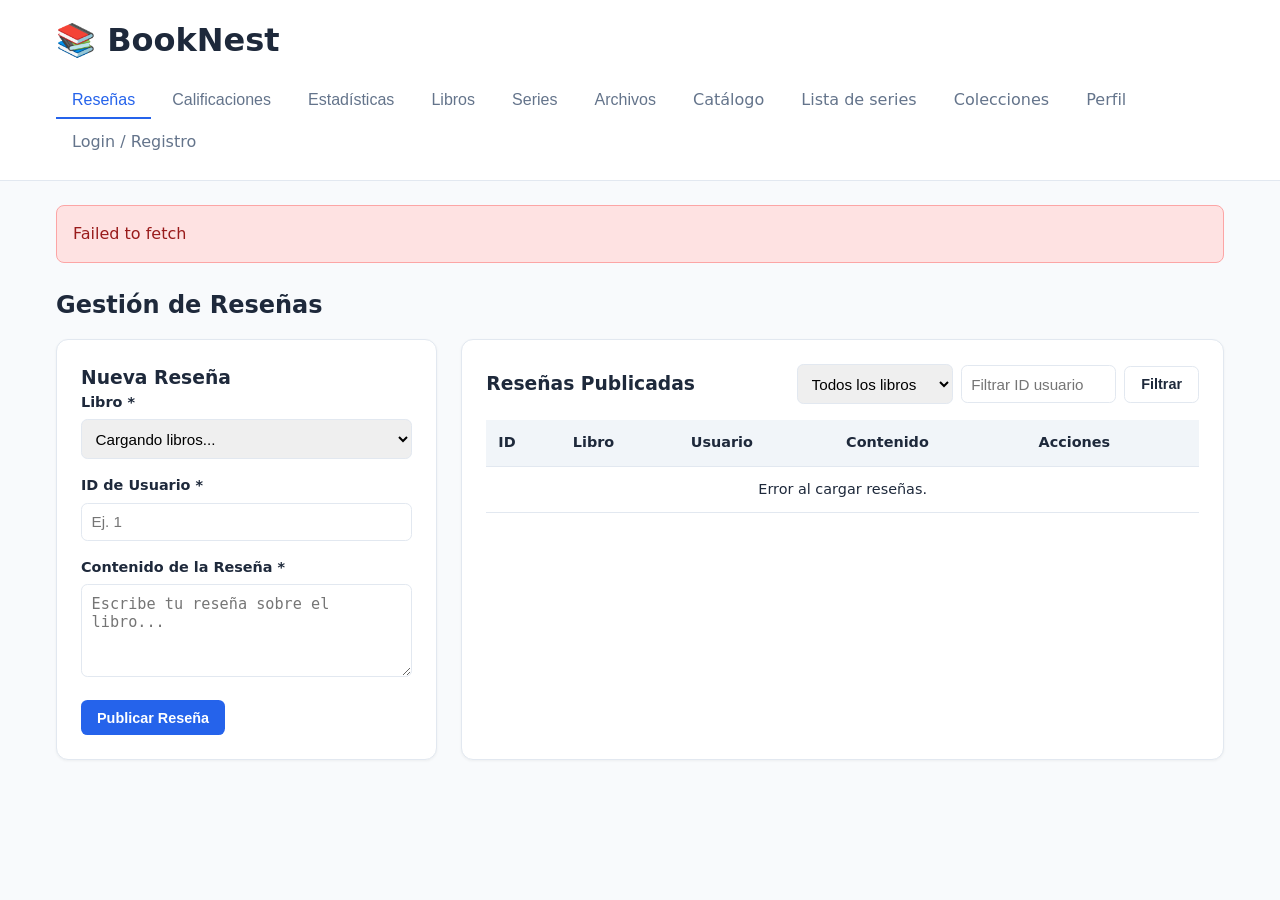
<file: frontend/index.html>
<!DOCTYPE html>
<html lang="es">

<head>
    <meta charset="UTF-8">
    <meta name="viewport" content="width=device-width, initial-scale=1.0">
    <title>BookNest - Reseñas, Calificaciones y Estadísticas</title>
    <link rel="stylesheet" href="css/styles.css">
    <link rel="stylesheet" href="css/catalogo-ui.css">
</head>

<body>
    <header class="navbar">
        <div class="container nav-content">
            <h1>📚 BookNest</h1>
            <nav aria-label="Navegación principal">
                <button type="button" class="nav-btn active" data-target="seccion-resenas">Reseñas</button>
                <button type="button" class="nav-btn" data-target="seccion-ratings">Calificaciones</button>
                <button type="button" class="nav-btn" data-target="seccion-estadisticas">Estadísticas</button>
                <button type="button" class="nav-btn" data-target="seccion-libros">Libros</button>
                <button type="button" class="nav-btn" data-target="seccion-series">Series</button>
                <button type="button" class="nav-btn" data-target="seccion-archivos">Archivos</button>
                <a class="nav-btn" style="display:inline-block;text-decoration:none"
                    href="http://localhost:8081/catalogo">Catálogo</a>
                <a class="nav-btn" style="display:inline-block;text-decoration:none"
                    href="http://localhost:8081/catalogo/series">Lista de series</a>
                <a class="nav-btn" style="display:inline-block;text-decoration:none"
                    href="/colecciones.html">Colecciones</a>
                <a class="nav-btn" style="display:inline-block;text-decoration:none" href="/perfil.html">Perfil</a>
                <a class="nav-btn" style="display:inline-block;text-decoration:none" href="/login.html">Login /
                    Registro</a>
            </nav>
        </div>
    </header>

    <main class="container">
        <!-- Contenedor global para mostrar errores y confirmaciones -->
        <div id="alert-box" class="alert hidden" role="alert" aria-live="polite"></div>

        <!-- ==================== SECCIÓN 1: RESEÑAS ==================== -->
        <section id="seccion-resenas" class="panel active">
            <h2>Gestión de Reseñas</h2>

            <div class="grid-layout">
                <!-- Formulario de Reseña -->
                <article class="card">
                    <h3 id="review-form-title">Nueva Reseña</h3>
                    <form id="review-form">
                        <input type="hidden" id="review-id">

                        <div class="form-group">
                            <label for="review-book-select">Libro *</label>
                            <select id="review-book-select" required>
                                <option value="">Cargando libros...</option>
                            </select>
                        </div>

                        <div class="form-group">
                            <label for="review-user-id">ID de Usuario *</label>
                            <input type="number" id="review-user-id" min="1" placeholder="Ej. 1" required>
                        </div>

                        <div class="form-group">
                            <label for="review-content">Contenido de la Reseña *</label>
                            <textarea id="review-content" rows="4" placeholder="Escribe tu reseña sobre el libro..."
                                required></textarea>
                        </div>

                        <div class="form-actions">
                            <button type="submit" class="btn btn-primary" id="btn-review-submit">Publicar
                                Reseña</button>
                            <button type="button" class="btn btn-secondary hidden"
                                id="btn-review-cancel">Cancelar</button>
                        </div>
                    </form>
                </article>

                <!-- Tabla y Filtros de Reseñas -->
                <article class="card">
                    <div class="table-header">
                        <h3>Reseñas Publicadas</h3>
                        <div class="filter-group">
                            <select id="filter-review-book" aria-label="Filtrar por libro">
                                <option value="">Todos los libros</option>
                            </select>
                            <input type="number" id="filter-review-user" min="1" placeholder="Filtrar ID usuario"
                                class="input-sm">
                            <button type="button" class="btn btn-outline" id="btn-filter-reviews">Filtrar</button>
                        </div>
                    </div>

                    <div class="table-responsive">
                        <table id="reviews-table">
                            <thead>
                                <tr>
                                    <th>ID</th>
                                    <th>Libro</th>
                                    <th>Usuario</th>
                                    <th>Contenido</th>
                                    <th>Acciones</th>
                                </tr>
                            </thead>
                            <tbody id="reviews-tbody">
                                <tr>
                                    <td colspan="5" class="text-center">Cargando reseñas...</td>
                                </tr>
                            </tbody>
                        </table>
                    </div>
                </article>
            </div>
        </section>

        <!-- ==================== SECCIÓN 2: CALIFICACIONES (RATINGS) ==================== -->
        <section id="seccion-ratings" class="panel hidden">
            <h2>Calificaciones de Libros (1 a 5)</h2>

            <div class="grid-layout">
                <!-- Formulario de Rating -->
                <article class="card">
                    <h3 id="rating-form-title">Registrar Calificación</h3>
                    <form id="rating-form">
                        <div class="form-group">
                            <label for="rating-id-edit">ID de Calificación (solo para editar/eliminar)</label>
                            <input type="number" id="rating-id-edit" min="1" placeholder="Dejar vacío para crear nueva">
                        </div>

                        <div class="form-group">
                            <label for="rating-book-select">Libro *</label>
                            <select id="rating-book-select" required>
                                <option value="">Cargando libros...</option>
                            </select>
                        </div>

                        <div class="form-group">
                            <label for="rating-user-id">ID de Usuario *</label>
                            <input type="number" id="rating-user-id" min="1" placeholder="Ej. 1" required>
                        </div>

                        <div class="form-group">
                            <label for="rating-score">Puntuación (1 a 5) *</label>
                            <select id="rating-score" required>
                                <option value="5">★★★★★ (5 - Excelente)</option>
                                <option value="4">★★★★☆ (4 - Muy bueno)</option>
                                <option value="3">★★★☆☆ (3 - Regular)</option>
                                <option value="2">★★☆☆☆ (2 - Malo)</option>
                                <option value="1">★☆☆☆☆ (1 - Muy malo)</option>
                            </select>
                        </div>

                        <div class="form-actions">
                            <button type="submit" class="btn btn-primary" id="btn-rating-create">Guardar Nueva</button>
                            <button type="button" class="btn btn-outline" id="btn-rating-update">Actualizar por ID</button>
                            <button type="button" class="btn btn-danger" id="btn-rating-delete">Eliminar por ID</button>
                        </div>
                    </form>
                </article>

                <!-- Tabla de Promedios por Libro (GET /api/stats/global) -->
                <article class="card">
                    <div class="table-header">
                        <h3>Valoración Promedio por Libro</h3>
                        <button type="button" class="btn btn-outline" id="btn-refresh-ratings">Actualizar</button>
                    </div>

                    <div class="table-responsive">
                        <table>
                            <thead>
                                <tr>
                                    <th>ID Libro</th>
                                    <th>Título</th>
                                    <th>Promedio</th>
                                    <th>Total Votos</th>
                                </tr>
                            </thead>
                            <tbody id="ratings-global-tbody">
                                <tr>
                                    <td colspan="4" class="text-center">Cargando calificaciones...</td>
                                </tr>
                            </tbody>
                        </table>
                    </div>
                </article>
            </div>
        </section>

        <!-- ==================== SECCIÓN 3: ESTADÍSTICAS ==================== -->
        <section id="seccion-estadisticas" class="panel hidden">
            <div class="table-header">
                <h2>Estadísticas Globales y Personales</h2>
                <button type="button" class="btn btn-outline" id="btn-load-stats">Recargar Todo</button>
            </div>

            <div class="grid-layout-equal">
                <!-- Ranking Más Leídos (GET /api/stats/most-read) -->
                <article class="card">
                    <h3>Libros Más Leídos (Terminados)</h3>
                    <div class="table-responsive mt-1">
                        <table>
                            <thead>
                                <tr>
                                    <th>ID</th>
                                    <th>Libro</th>
                                    <th>Lectores que terminaron</th>
                                </tr>
                            </thead>
                            <tbody id="most-read-tbody">
                                <tr>
                                    <td colspan="3" class="text-center">Cargando ranking...</td>
                                </tr>
                            </tbody>
                        </table>
                    </div>
                </article>

                <!-- Estadísticas Personales por Usuario (GET /api/stats/user/{userId}) -->
                <article class="card">
                    <h3>Progreso Personal de Lectura</h3>
                    <div class="filter-group mt-1">
                        <input type="number" id="stats-user-id" min="1" placeholder="ID de Usuario (Ej. 1)">
                        <button type="button" class="btn btn-primary" id="btn-user-stats">Consultar</button>
                    </div>

                    <div class="table-responsive mt-1">
                        <table>
                            <thead>
                                <tr>
                                    <th>Estado de Lectura</th>
                                    <th>Cantidad de Libros</th>
                                </tr>
                            </thead>
                            <tbody id="user-stats-tbody">
                                <tr>
                                    <td colspan="2" class="text-center">Ingresa un ID de usuario y pulsa Consultar.</td>
                                </tr>
                            </tbody>
                        </table>
                    </div>
                </article>
            </div>
        </section>

        <!-- ==================== SECCIÓN: LIBROS (CATÁLOGO) ==================== -->
        <section id="seccion-libros" class="panel hidden catalogo-management">
            <div class="catalogo-heading">
                <div>
                    <p class="catalogo-eyebrow">BOOKNEST · GESTIÓN DEL CATÁLOGO</p>
                    <h2>Registrar un libro</h2>
                    <p class="catalogo-muted">Agrega la información principal y después relaciona el libro con sus
                        autores y géneros.</p>
                </div>
                <a class="nav-btn" style="display:inline-block;text-decoration:none"
                    href="http://localhost:8081/catalogo">Ver catálogo ↗</a>
            </div>
            <div class="catalogo-form-grid">
                <article class="card catalogo-card">
                    <div class="catalogo-card-heading"><span class="catalogo-step">01</span>
                        <div>
                            <h3>Datos del libro</h3>
                            <p class="catalogo-muted">Los campos con * son obligatorios.</p>
                        </div>
                    </div>
                    <form id="form-libro">
                        <div class="form-group"><label for="libro-categoria">Categoría</label>
                            <select id="libro-categoria">
                                <option value="">Sin categoría</option>
                                <option>Ficción</option>
                                <option>No ficción</option>
                                <option>Académico</option>
                                <option>Infantil</option>
                                <option>Otro</option>
                            </select>
                        </div>
                        <div class="form-group"><label for="libro-titulo">Título del libro *</label><input type="text"
                                id="libro-titulo" maxlength="255" placeholder="Ej. El principito" autocomplete="off"
                                required></div>
                        <div class="catalogo-fields-two">
                            <div class="form-group"><label for="libro-paginas">Número de páginas *</label><input
                                    type="number" id="libro-paginas" min="1" step="1" placeholder="Ej. 96" required>
                            </div>
                            <div class="form-group"><label for="libro-fecha">Fecha de publicación original</label><input
                                    type="date" id="libro-fecha"><small class="catalogo-hint">Fecha de publicación de la
                                    obra, si la conoces.</small></div>
                        </div>
                        <div class="form-group"><label for="libro-portada">URL de la portada</label><input type="url"
                                id="libro-portada" placeholder="https://ejemplo.com/portada.jpg"
                                autocomplete="url"><small class="catalogo-hint">Enlace público a una imagen.
                                Opcional.</small></div>
                        <div class="form-group"><label for="libro-sinopsis">Sinopsis</label><textarea
                                id="libro-sinopsis" rows="5" placeholder="¿De qué trata este libro?"></textarea></div>
                        <div class="catalogo-preview">
                            <div class="catalogo-cover-frame"><img id="libro-portada-preview"
                                    alt="Vista previa de portada" hidden><span
                                    id="libro-portada-placeholder">📖<small>Portada</small></span></div>
                            <p class="catalogo-muted">Vista previa de la imagen. No se almacena un archivo: se guarda la
                                URL.</p>
                        </div>
                        <div class="form-actions"><button type="submit" class="btn btn-primary"
                                id="btn-guardar-libro">Guardar libro</button><button type="reset" class="nav-btn"
                                style="display:inline-block;text-decoration:none">Limpiar campos</button></div>
                        <p id="libro-resultado" class="catalogo-result" role="status" aria-live="polite"></p>
                    </form>
                </article>
                <article class="card catalogo-card catalogo-relations">
                    <div class="catalogo-card-heading"><span class="catalogo-step">02</span>
                        <div>
                            <h3>Autores y géneros</h3>
                            <p class="catalogo-muted">Selecciona el libro creado y relaciona sus datos.</p>
                        </div>
                    </div>
                    <div class="form-group"><label for="libro-select">Libro registrado</label><select
                            id="libro-select"></select></div>
                    <div class="form-group"><label for="autor-select">Autor existente</label><select
                            id="autor-select"></select></div>
                    <div class="form-actions"><button type="button" id="btn-ligar-autor"
                            class="btn btn-secondary">Asociar autor</button></div>
                    <div class="form-group mt-1"><label for="genero-select">Género existente</label><select
                            id="genero-select"></select></div>
                    <div class="form-actions"><button type="button" id="btn-ligar-genero"
                            class="btn btn-secondary">Asociar género</button></div>
                    <div class="catalogo-tip"><strong>Consejo:</strong> al guardar un libro, lo seleccionamos
                        automáticamente aquí. Las asociaciones se guardan por separado para respetar la API actual.
                    </div>
                    <a class="catalogo-text-link" href="http://localhost:8081/catalogo">Consultar los libros del
                        catálogo →</a>
                </article>
            </div>
        </section>

        <!-- ==================== SECCIÓN: SERIES ==================== -->
        <section id="seccion-series" class="panel hidden">
            <h2>Series literarias</h2>

            <div class="grid-layout">
                <article class="card">
                    <h3>Nueva serie</h3>
                    <form id="form-serie">
                        <div class="form-group">
                            <label for="serie-nombre">Nombre *</label>
                            <input type="text" id="serie-nombre" required>
                        </div>
                        <div class="form-group">
                            <label for="serie-tipo">Tipo *</label>
                            <select id="serie-tipo" required>
                                <option value="bilogia">Bilogía</option>
                                <option value="trilogia">Trilogía</option>
                                <option value="saga">Saga</option>
                            </select>
                        </div>
                        <div class="form-actions">
                            <button type="submit" class="btn btn-primary">Guardar serie</button>
                        </div>
                    </form>
                </article>
            </div>
        </section>

        <!-- ==================== SECCIÓN: ARCHIVO COLABORATIVO ==================== -->
        <section id="seccion-archivos" class="panel hidden">
            <h2>Archivo Colaborativo (PDFs)</h2>

            <div class="grid-layout">
                <!-- Formulario de Subida / Edición de PDF -->
                <article class="card">
                    <h3 id="file-form-title">Subir Archivo PDF</h3>
                    <form id="file-form">
                        <input type="hidden" id="file-id">

                        <div class="form-group">
                            <label for="file-book-select">Libro *</label>
                            <select id="file-book-select" required>
                                <option value="">Cargando libros...</option>
                            </select>
                        </div>

                        <div class="form-group">
                            <label for="file-user-id">ID de Usuario (opcional)</label>
                            <input type="number" id="file-user-id" min="1" placeholder="Ej. 3">
                        </div>

                        <div class="form-group" id="file-input-group">
                            <label for="file-pdf">Archivo PDF (máx. 50 MB) *</label>
                            <input type="file" id="file-pdf" accept=".pdf,application/pdf" required>
                        </div>

                        <div class="form-group hidden" id="file-filename-group">
                            <label for="file-original-filename">Nombre del archivo (.pdf) *</label>
                            <input type="text" id="file-original-filename" placeholder="libro.pdf">
                        </div>

                        <div class="form-group">
                            <label for="file-language">Idioma *</label>
                            <select id="file-language" required>
                                <option value="es">Español (es)</option>
                                <option value="en">Inglés (en)</option>
                            </select>
                        </div>

                        <div class="form-group">
                            <label for="file-isbn">ISBN de edición (opcional)</label>
                            <input type="text" id="file-isbn" placeholder="Ej. 9788401352836">
                        </div>

                        <div class="form-group">
                            <label>
                                <input type="checkbox" id="file-authorized" checked
                                    style="width: auto; margin-right: 0.4rem;">
                                Confirmo que el archivo es de dominio público, propio o autorizado (RNF-12)
                            </label>
                        </div>

                        <div class="form-actions">
                            <button type="submit" class="btn btn-primary" id="btn-file-submit">Subir PDF</button>
                            <button type="button" class="btn btn-secondary hidden"
                                id="btn-file-cancel">Cancelar</button>
                        </div>
                    </form>
                </article>

                <!-- Tabla y Filtros de Archivos PDF -->
                <article class="card">
                    <div class="table-header">
                        <h3>Archivos Disponibles</h3>
                        <div class="filter-group">
                            <select id="filter-file-book" aria-label="Filtrar por libro">
                                <option value="">Todos los libros</option>
                            </select>
                            <select id="filter-file-language" aria-label="Filtrar por idioma" class="input-sm">
                                <option value="">Idioma</option>
                                <option value="es">Español</option>
                                <option value="en">Inglés</option>
                            </select>
                            <input type="text" id="filter-file-q" placeholder="Buscar nombre..." class="input-sm">
                            <button type="button" class="btn btn-outline" id="btn-filter-files">Filtrar</button>
                        </div>
                    </div>

                    <div class="table-responsive">
                        <table>
                            <thead>
                                <tr>
                                    <th>ID</th>
                                    <th>Libro</th>
                                    <th>Archivo</th>
                                    <th>Idioma</th>
                                    <th>ISBN</th>
                                    <th>Tamaño</th>
                                    <th>Acciones</th>
                                </tr>
                            </thead>
                            <tbody id="files-tbody">
                                <tr>
                                    <td colspan="7" class="text-center">Cargando archivos...</td>
                                </tr>
                            </tbody>
                        </table>
                    </div>
                </article>
            </div>

            <h2 class="mt-1">Títulos Alternativos</h2>

            <div class="grid-layout">
                <!-- Formulario de Títulos Alternativos -->
                <article class="card">
                    <h3 id="alt-title-form-title">Aportar Título Alternativo</h3>
                    <form id="alt-title-form">
                        <input type="hidden" id="alt-title-id">

                        <div class="form-group">
                            <label for="alt-title-book-select">Libro *</label>
                            <select id="alt-title-book-select" required>
                                <option value="">Cargando libros...</option>
                            </select>
                        </div>

                        <div class="form-group">
                            <label for="alt-title-user-id">ID de Usuario (opcional)</label>
                            <input type="number" id="alt-title-user-id" min="1" placeholder="Ej. 3">
                        </div>

                        <div class="form-group">
                            <label for="alt-title-text">Título Alternativo *</label>
                            <input type="text" id="alt-title-text" placeholder="Ej. The Name of the Wind" required>
                        </div>

                        <div class="form-group">
                            <label for="alt-title-language">Idioma *</label>
                            <select id="alt-title-language" required>
                                <option value="es">Español (es)</option>
                                <option value="en">Inglés (en)</option>
                            </select>
                        </div>

                        <div class="form-actions">
                            <button type="submit" class="btn btn-primary" id="btn-alt-submit">Guardar Título</button>
                            <button type="button" class="btn btn-secondary hidden" id="btn-alt-cancel">Cancelar</button>
                        </div>
                    </form>
                </article>

                <!-- Tabla y Filtros de Títulos Alternativos -->
                <article class="card">
                    <div class="table-header">
                        <h3>Títulos Registrados</h3>
                        <div class="filter-group">
                            <select id="filter-alt-book" aria-label="Filtrar por libro">
                                <option value="">Todos los libros</option>
                            </select>
                            <select id="filter-alt-language" aria-label="Filtrar por idioma" class="input-sm">
                                <option value="">Idioma</option>
                                <option value="es">Español</option>
                                <option value="en">Inglés</option>
                            </select>
                            <input type="text" id="filter-alt-q" placeholder="Buscar título..." class="input-sm">
                            <button type="button" class="btn btn-outline" id="btn-filter-alt">Filtrar</button>
                        </div>
                    </div>

                    <div class="table-responsive">
                        <table>
                            <thead>
                                <tr>
                                    <th>ID</th>
                                    <th>Libro</th>
                                    <th>Título Alternativo</th>
                                    <th>Idioma</th>
                                    <th>Acciones</th>
                                </tr>
                            </thead>
                            <tbody id="alt-titles-tbody">
                                <tr>
                                    <td colspan="5" class="text-center">Cargando títulos...</td>
                                </tr>
                            </tbody>
                        </table>
                    </div>
                </article>
            </div>
        </section>
    </main>

    <script src="js/api.js"></script>
    <script src="js/app.js"></script>
    <script src="js/catalogo.js"></script>
    <script src="js/archivos.js"></script>
    <script src="js/catalogo-nav.js"></script>
</body>

</html>
</file>
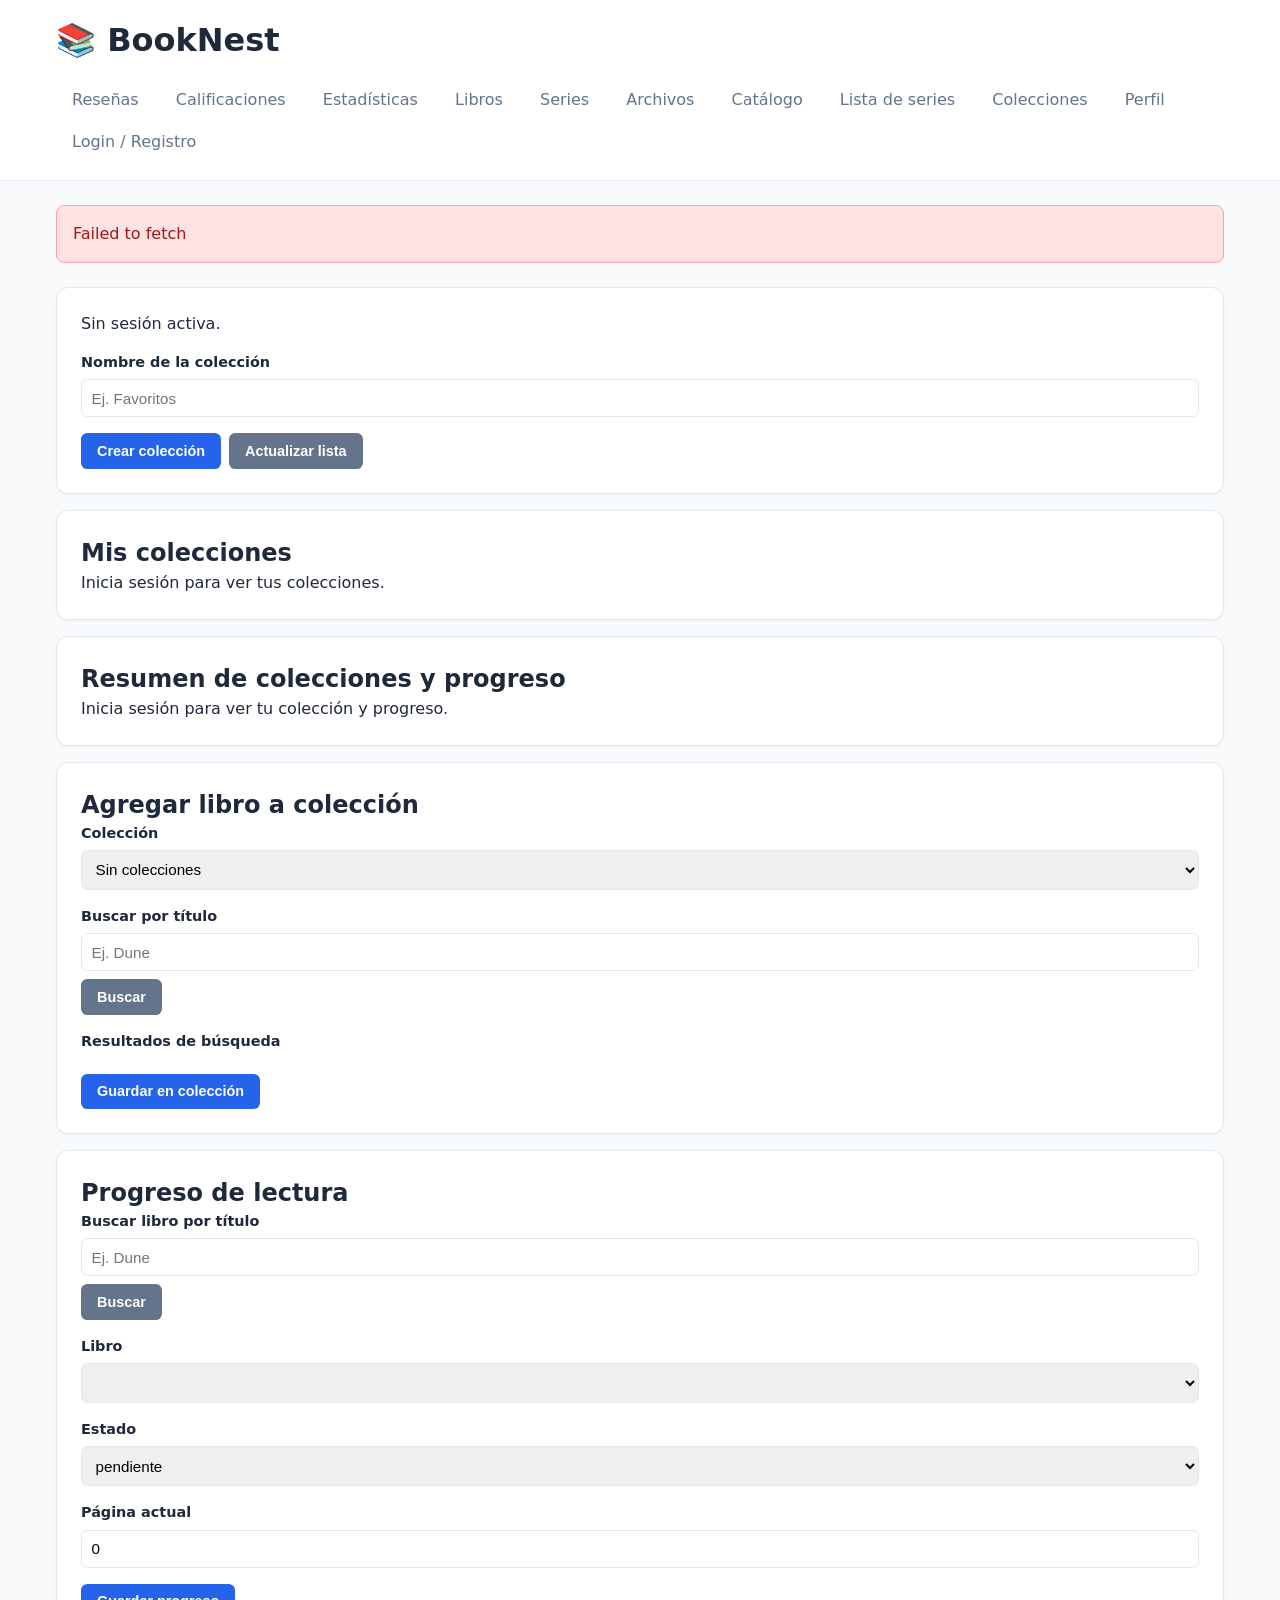
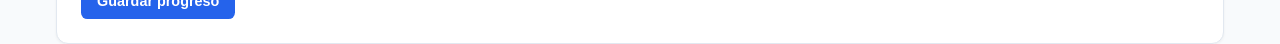
<file: frontend/colecciones.html>
<!DOCTYPE html>
<html lang="es">
<head>
    <meta charset="UTF-8">
    <meta name="viewport" content="width=device-width, initial-scale=1.0">
    <title>BookNest - Colecciones y Progreso</title>
    <link rel="stylesheet" href="css/styles.css">
    <script src="js/coleccionesScript.js"></script>
    <script src="js/progresoScript.js"></script>
</head>
<body>
    <header class="navbar">
        <div class="container nav-content">
            <h1>📚 BookNest</h1>
            <nav aria-label="Navegación principal">
                <a class="nav-btn" style="display:inline-block;text-decoration:none" href="/index.html#seccion-resenas">Reseñas</a>
                <a class="nav-btn" style="display:inline-block;text-decoration:none" href="/index.html#seccion-ratings">Calificaciones</a>
                <a class="nav-btn" style="display:inline-block;text-decoration:none" href="/index.html#seccion-estadisticas">Estadísticas</a>
                <a class="nav-btn" style="display:inline-block;text-decoration:none" href="/index.html#seccion-libros">Libros</a>
                <a class="nav-btn" style="display:inline-block;text-decoration:none" href="/index.html#seccion-series">Series</a>
                <a class="nav-btn" style="display:inline-block;text-decoration:none" href="/index.html#seccion-archivos">Archivos</a>
                <a class="nav-btn" style="display:inline-block;text-decoration:none" href="/catalogo">Catálogo</a>
                <a class="nav-btn" style="display:inline-block;text-decoration:none" href="/catalogo/series">Lista de series</a>
                <a class="nav-btn" style="display:inline-block;text-decoration:none" href="/colecciones.html">Colecciones</a>
                <a class="nav-btn" style="display:inline-block;text-decoration:none" href="/perfil.html">Perfil</a>
                <a class="nav-btn" style="display:inline-block;text-decoration:none" href="/login.html">Login / Registro</a>
            </nav>
        </div>
    </header>

    <main class="container">
        <div id="mensaje" class="alert hidden"></div>

        <section class="card">
            <p id="estadoColecciones">Verificando sesión...</p>

            <div class="form-group mt-1">
                <label for="nombreColeccion">Nombre de la colección</label>
                <input type="text" id="nombreColeccion" placeholder="Ej. Favoritos">
            </div>

            <div class="form-actions">
                <button type="button" class="btn btn-primary" onclick="crearColeccion()">Crear colección</button>
                <button type="button" class="btn btn-secondary" onclick="cargarColecciones()">Actualizar lista</button>
            </div>
        </section>

        <section class="card mt-1">
            <h2>Mis colecciones</h2>
            <div id="listaColecciones"></div>
        </section>

        <section class="card mt-1">
            <h2>Resumen de colecciones y progreso</h2>
            <div id="resumenColeccionesProgreso"></div>
        </section>

        <section class="card mt-1">
            <h2>Agregar libro a colección</h2>

            <div class="form-group">
                <label for="selectColeccionDestino">Colección</label>
                <select id="selectColeccionDestino"></select>
            </div>

            <div class="form-group">
                <label for="buscarTituloColeccion">Buscar por título</label>
                <div class="form-actions">
                    <input type="text" id="buscarTituloColeccion" placeholder="Ej. Dune">
                    <button type="button" class="btn btn-secondary" onclick="buscarLibrosColeccion()">Buscar</button>
                </div>
            </div>

            <div class="form-group">
                <label>Resultados de búsqueda</label>
                <div id="resultadosLibros" class="form-actions"></div>
            </div>

            <div class="form-actions">
                <button type="button" class="btn btn-primary" onclick="agregarLibroColeccion()">Guardar en colección</button>
            </div>
        </section>

        <section class="card mt-1">
            <h2>Progreso de lectura</h2>

            <div class="form-group">
                <label for="buscarTituloProgreso">Buscar libro por título</label>
                <div class="form-actions">
                    <input type="text" id="buscarTituloProgreso" placeholder="Ej. Dune">
                    <button type="button" class="btn btn-secondary" onclick="buscarLibrosProgreso()">Buscar</button>
                </div>
            </div>

            <div class="form-group">
                <label for="selectLibroProgreso">Libro</label>
                <select id="selectLibroProgreso"></select>
            </div>

            <div class="form-group">
                <label for="estadoLectura">Estado</label>
                <select id="estadoLectura">
                    <option value="pendiente">pendiente</option>
                    <option value="leyendo">leyendo</option>
                    <option value="terminado">terminado</option>
                </select>
            </div>

            <div class="form-group">
                <label for="paginaActual">Página actual</label>
                <input type="number" id="paginaActual" min="0" value="0">
            </div>

            <div class="form-actions">
                <button type="button" class="btn btn-primary" onclick="guardarProgreso()">Guardar progreso</button>
            </div>
        </section>
    </main>
</body>
</html>
</file>
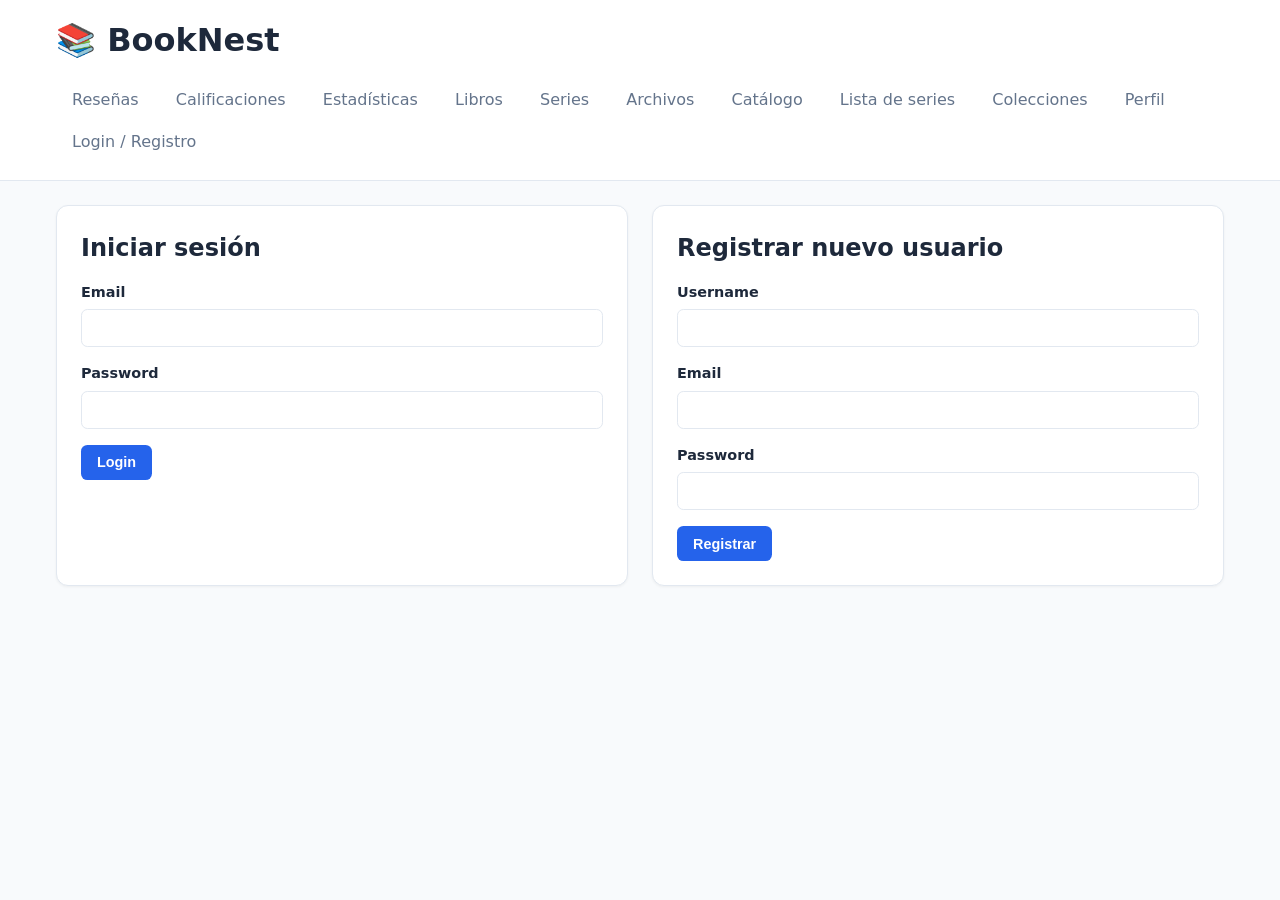
<file: frontend/login.html>
<!DOCTYPE html>
<html lang="es">
<head>
    <meta charset="UTF-8">
    <meta name="viewport" content="width=device-width, initial-scale=1.0">
    <title>BookNest - Login y Registro</title>
    <link rel="stylesheet" href="css/styles.css">
    <script src="js/loginScript.js"></script>
</head>
<body>
    <header class="navbar">
        <div class="container nav-content">
            <h1>📚 BookNest</h1>
            <nav aria-label="Navegación principal">
                <a class="nav-btn" style="display:inline-block;text-decoration:none" href="/index.html#seccion-resenas">Reseñas</a>
                <a class="nav-btn" style="display:inline-block;text-decoration:none" href="/index.html#seccion-ratings">Calificaciones</a>
                <a class="nav-btn" style="display:inline-block;text-decoration:none" href="/index.html#seccion-estadisticas">Estadísticas</a>
                <a class="nav-btn" style="display:inline-block;text-decoration:none" href="/index.html#seccion-libros">Libros</a>
                <a class="nav-btn" style="display:inline-block;text-decoration:none" href="/index.html#seccion-series">Series</a>
                <a class="nav-btn" style="display:inline-block;text-decoration:none" href="/index.html#seccion-archivos">Archivos</a>
                <a class="nav-btn" style="display:inline-block;text-decoration:none" href="/catalogo">Catálogo</a>
                <a class="nav-btn" style="display:inline-block;text-decoration:none" href="/catalogo/series">Lista de series</a>
                <a class="nav-btn" style="display:inline-block;text-decoration:none" href="/colecciones.html">Colecciones</a>
                <a class="nav-btn" style="display:inline-block;text-decoration:none" href="/perfil.html">Perfil</a>
                <a class="nav-btn" style="display:inline-block;text-decoration:none" href="/login.html">Login / Registro</a>
            </nav>
        </div>
    </header>

    <main class="container">
        <div id="mensaje" class="alert hidden"></div>

        <div class="grid-layout-equal">
            <section class="card">
                <h2>Iniciar sesión</h2>

                <div class="form-group mt-1">
                    <label for="loginEmail">Email</label>
                    <input type="email" id="loginEmail">
                </div>

                <div class="form-group">
                    <label for="loginPassword">Password</label>
                    <input type="password" id="loginPassword">
                </div>

                <div class="form-actions">
                    <button type="button" class="btn btn-primary" onclick="iniciarSesion()">Login</button>
                </div>
            </section>

            <section class="card">
                <h2>Registrar nuevo usuario</h2>

                <div class="form-group mt-1">
                    <label for="regUsername">Username</label>
                    <input type="text" id="regUsername">
                </div>

                <div class="form-group">
                    <label for="regEmail">Email</label>
                    <input type="email" id="regEmail">
                </div>

                <div class="form-group">
                    <label for="regPassword">Password</label>
                    <input type="password" id="regPassword">
                </div>

                <div class="form-actions">
                    <button type="button" class="btn btn-primary" onclick="crearUsuario()">Registrar</button>
                </div>
            </section>
        </div>
    </main>
</body>
</html>
</file>
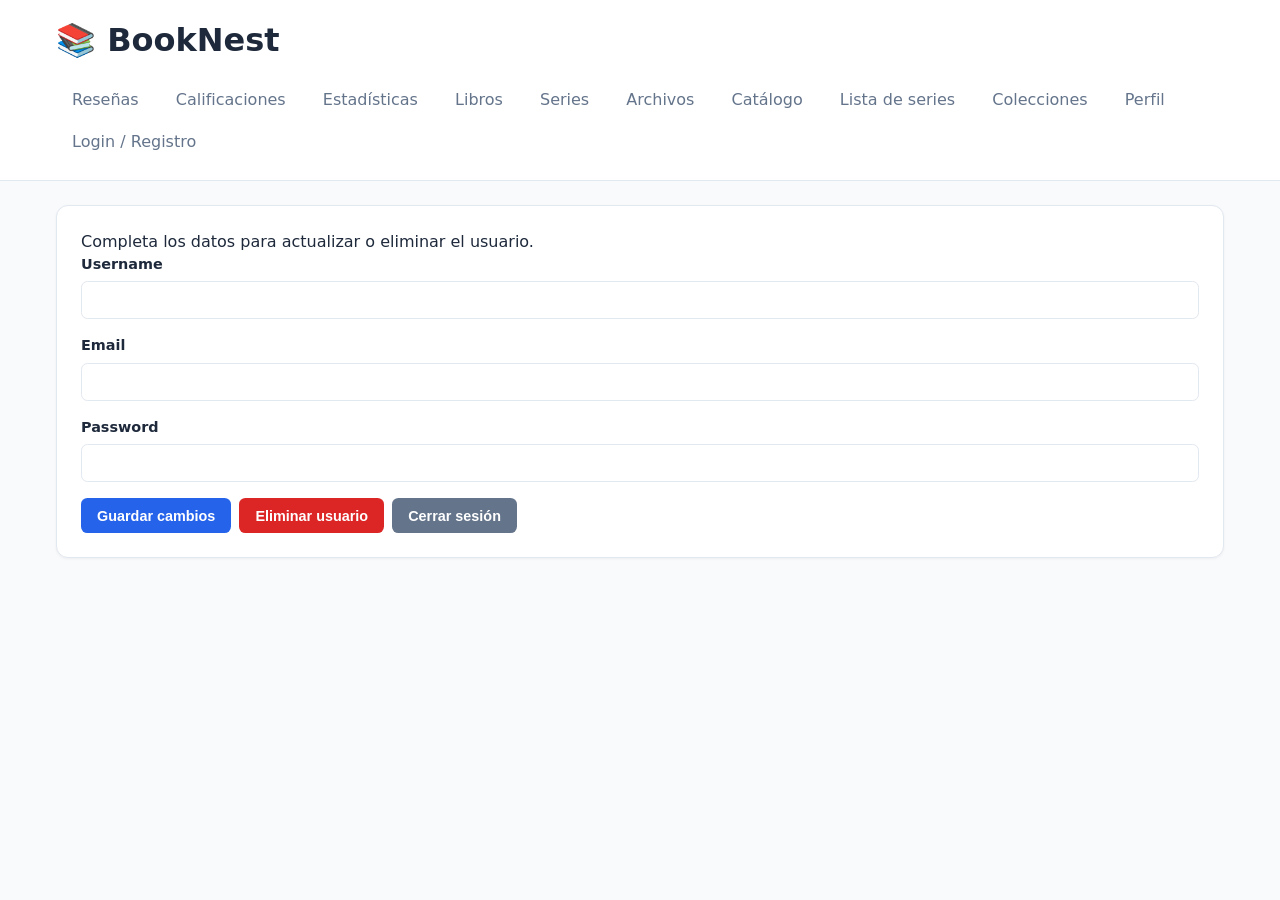
<file: frontend/perfil.html>
<!DOCTYPE html>
<html lang="es">
<head>
    <meta charset="UTF-8">
    <meta name="viewport" content="width=device-width, initial-scale=1.0">
    <title>BookNest - Perfil</title>
    <link rel="stylesheet" href="css/styles.css">
    <script src="js/perfilScript.js"></script>
</head>
<body>
    <header class="navbar">
        <div class="container nav-content">
            <h1>📚 BookNest</h1>
            <nav aria-label="Navegación principal">
                <a class="nav-btn" style="display:inline-block;text-decoration:none" href="/index.html#seccion-resenas">Reseñas</a>
                <a class="nav-btn" style="display:inline-block;text-decoration:none" href="/index.html#seccion-ratings">Calificaciones</a>
                <a class="nav-btn" style="display:inline-block;text-decoration:none" href="/index.html#seccion-estadisticas">Estadísticas</a>
                <a class="nav-btn" style="display:inline-block;text-decoration:none" href="/index.html#seccion-libros">Libros</a>
                <a class="nav-btn" style="display:inline-block;text-decoration:none" href="/index.html#seccion-series">Series</a>
                <a class="nav-btn" style="display:inline-block;text-decoration:none" href="/index.html#seccion-archivos">Archivos</a>
                <a class="nav-btn" style="display:inline-block;text-decoration:none" href="/catalogo">Catálogo</a>
                <a class="nav-btn" style="display:inline-block;text-decoration:none" href="/catalogo/series">Lista de series</a>
                <a class="nav-btn" style="display:inline-block;text-decoration:none" href="/colecciones.html">Colecciones</a>
                <a class="nav-btn" style="display:inline-block;text-decoration:none" href="/perfil.html">Perfil</a>
                <a class="nav-btn" style="display:inline-block;text-decoration:none" href="/login.html">Login / Registro</a>
            </nav>
        </div>
    </header>

    <main class="container">
        <div id="mensaje" class="alert hidden"></div>

        <section class="card">
            <p id="estadoPerfil">Completa los datos para actualizar o eliminar el usuario.</p>

            <div class="form-group">
                <label for="editUsername">Username</label>
                <input type="text" id="editUsername">
            </div>

            <div class="form-group">
                <label for="editEmail">Email</label>
                <input type="email" id="editEmail">
            </div>

            <div class="form-group">
                <label for="editPassword">Password</label>
                <input type="text" id="editPassword">
            </div>

            <div class="form-actions">
                <button type="button" class="btn btn-primary" onclick="actualizarUsuario()">Guardar cambios</button>
                <button type="button" class="btn btn-danger" onclick="borrarUsuario()">Eliminar usuario</button>
                <button type="button" class="btn btn-secondary" onclick="cerrarSesion()">Cerrar sesión</button>
            </div>
        </section>
    </main>
</body>
</html>
</file>
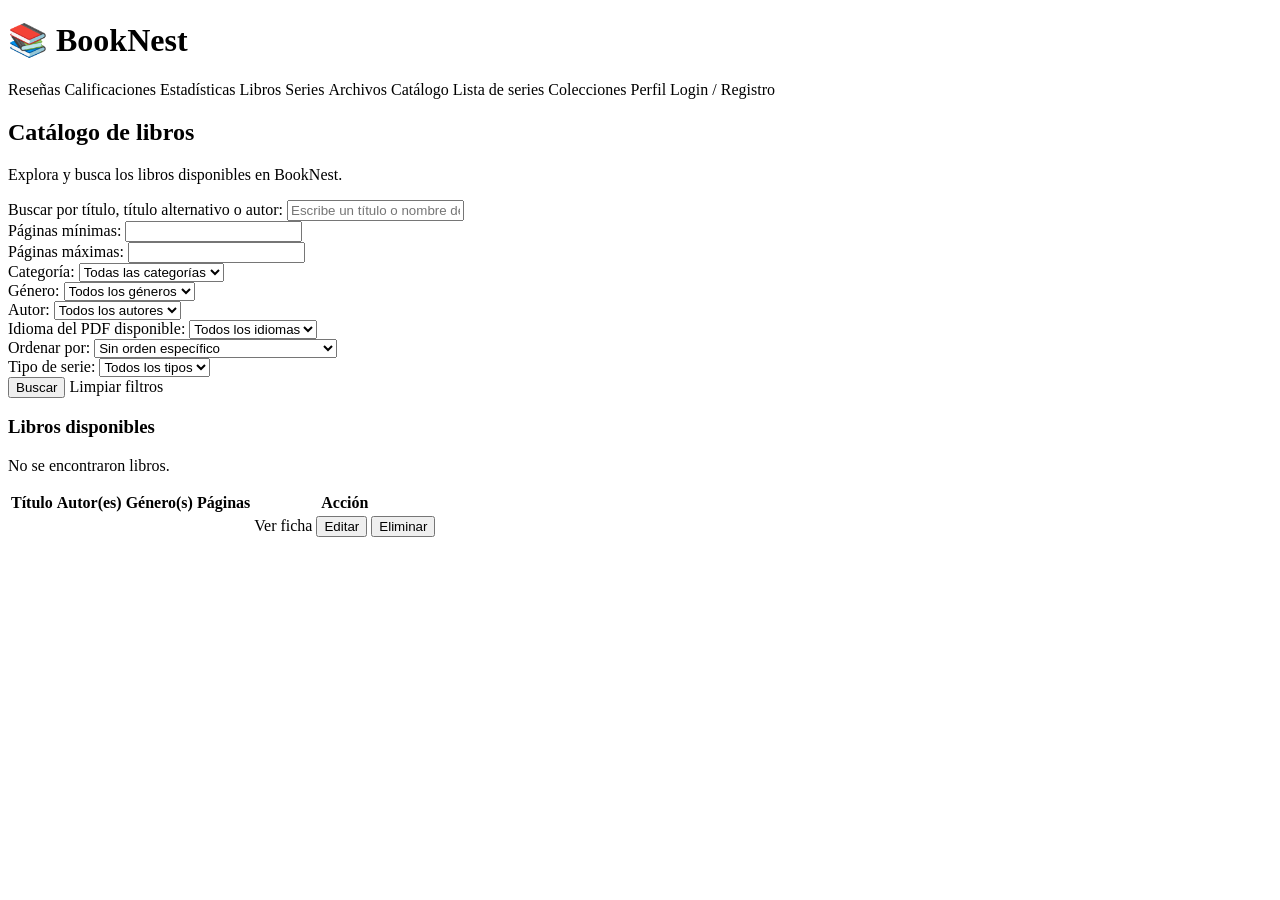
<file: backend/src/main/resources/templates/catalogo.html>
<!DOCTYPE html>
<html lang="es" xmlns:th="http://www.thymeleaf.org">
<head>
    <meta charset="UTF-8">
    <meta name="viewport" content="width=device-width, initial-scale=1.0">
    <title>BookNest - Catálogo de libros</title>
    <link rel="stylesheet" th:href="@{/css/styles.css}">
</head>
<body>

    <header class="navbar">
        <div class="container nav-content">
            <h1>📚 BookNest</h1>
            <nav aria-label="Navegación principal">
                <a class="nav-btn" style="display:inline-block;text-decoration:none" th:href="@{/index.html} + '#seccion-resenas'">Reseñas</a>
                <a class="nav-btn" style="display:inline-block;text-decoration:none" th:href="@{/index.html} + '#seccion-ratings'">Calificaciones</a>
                <a class="nav-btn" style="display:inline-block;text-decoration:none" th:href="@{/index.html} + '#seccion-estadisticas'">Estadísticas</a>
                <a class="nav-btn" style="display:inline-block;text-decoration:none" th:href="@{/index.html} + '#seccion-libros'">Libros</a>
                <a class="nav-btn" style="display:inline-block;text-decoration:none" th:href="@{/index.html} + '#seccion-series'">Series</a>
                <a class="nav-btn" style="display:inline-block;text-decoration:none" th:href="@{/index.html} + '#seccion-archivos'">Archivos</a>
                <a class="nav-btn" style="display:inline-block;text-decoration:none" aria-current="page" th:href="@{/catalogo}">Catálogo</a>
                <a class="nav-btn" style="display:inline-block;text-decoration:none"  th:href="@{/catalogo/series}">Lista de series</a>
                <a class="nav-btn" style="display:inline-block;text-decoration:none" th:href="@{/colecciones.html}">Colecciones</a>
                <a class="nav-btn" style="display:inline-block;text-decoration:none" th:href="@{/perfil.html}">Perfil</a>
                <a class="nav-btn" style="display:inline-block;text-decoration:none" th:href="@{/login.html}">Login / Registro</a>
            </nav>
        </div>
    </header>

    <main class="container">

        <h2>Catálogo de libros</h2>
        <p>Explora y busca los libros disponibles en BookNest.</p>

        <!-- Formulario de búsqueda -->
        <article class="card mt-1">
            <form method="get" th:action="@{/catalogo}">

                <div class="form-group">
                    <label for="q">Buscar por título, título alternativo o autor:</label>
                    <input type="text" id="q" name="q" th:value="${q}"
                           placeholder="Escribe un título o nombre de autor">
                </div>

                <div class="form-group">
                    <label for="minPages">Páginas mínimas:</label>
                    <input type="number" id="minPages" name="minPages" min="1"
                           th:value="${minPages}">
                </div>

                <div class="form-group">
                    <label for="maxPages">Páginas máximas:</label>
                    <input type="number" id="maxPages" name="maxPages" min="1"
                           th:value="${maxPages}">
                </div>

                <div class="form-group">
                    <label for="category">Categoría:</label>
                    <select id="category" name="category">
                        <option value="">Todas las categorías</option>
                        <option value="Ficción" th:selected="${category == 'Ficción'}">Ficción</option>
                        <option value="No ficción" th:selected="${category == 'No ficción'}">No ficción</option>
                        <option value="Académico" th:selected="${category == 'Académico'}">Académico</option>
                        <option value="Infantil" th:selected="${category == 'Infantil'}">Infantil</option>
                        <option value="Otro" th:selected="${category == 'Otro'}">Otro</option>
                    </select>
                </div>
                <!-- Filtrar por género -->
                <div class="form-group">
                    <label for="genreId">Género:</label>
                    <select id="genreId" name="genreId">
                        <option value="">Todos los géneros</option>
                        <option th:each="genero : ${generos}"
                                th:value="${genero.id}"
                                th:text="${genero.name}"
                                th:selected="${genreId == genero.id}">
                        </option>
                    </select>
                </div>

                <!-- Filtrar por autor -->
                <div class="form-group">
                    <label for="authorId">Autor:</label>
                    <select id="authorId" name="authorId">
                        <option value="">Todos los autores</option>
                        <option th:each="autor : ${autores}"
                                th:value="${autor.id}"
                                th:text="${autor.name}"
                                th:selected="${authorId == autor.id}">
                        </option>
                    </select>
                </div>

                <div class="form-group">
                    <label for="language">Idioma del PDF disponible:</label>
                    <select id="language" name="language">
                        <option value="">Todos los idiomas</option>
                        <option value="es" th:selected="${language == 'es'}">Español</option>
                        <option value="en" th:selected="${language == 'en'}">Inglés</option>
                    </select>
                </div>

                <!-- Ordenar libros -->
                <div class="form-group">
                    <label for="sort">Ordenar por:</label>
                    <select id="sort" name="sort">
                        <option value="">Sin orden específico</option>
                        <option value="best-rated" th:selected="${sort == 'best-rated'}">Mejor valorados</option>
                        <option value="most-read" th:selected="${sort == 'most-read'}">Más leídos (usuarios que terminaron)</option>
                        <option value="title"
                                th:selected="${sort == 'title'}">
                            Título (A-Z)
                        </option>
                        <option value="pages-asc"
                                th:selected="${sort == 'pages-asc'}">
                            Menos páginas primero
                        </option>
                        <option value="pages-desc"
                                th:selected="${sort == 'pages-desc'}">
                            Más páginas primero
                        </option>
                    </select>
                </div>

                <!-- Filtrar por tipo de serie -->
                <div class="form-group">
                    <label for="seriesType">Tipo de serie:</label>
                    <select id="seriesType" name="seriesType">
                        <option value="">Todos los tipos</option>
                        <option value="bilogia"
                                th:selected="${seriesType == 'bilogia'}">
                            Bilogía
                        </option>
                        <option value="trilogia"
                                th:selected="${seriesType == 'trilogia'}">
                            Trilogía
                        </option>
                        <option value="saga"
                                th:selected="${seriesType == 'saga'}">
                            Saga
                        </option>
                    </select>
                </div>

                <div class="form-actions">
                    <button type="submit" class="btn btn-primary">Buscar</button>
                    <a class="nav-btn" style="display:inline-block;text-decoration:none" th:href="@{/catalogo}">Limpiar filtros</a>
                </div>

            </form>
        </article>

        <h3 class="mt-1">Libros disponibles</h3>

        <!-- Mensaje cuando no hay resultados -->
        <p th:if="${#lists.isEmpty(libros)}">No se encontraron libros.</p>

        <!-- Tabla de libros -->
        <div class="table-responsive"
            th:unless="${#lists.isEmpty(libros)}">

            <table>
                <thead>
                    <tr>
                        <th>Título</th>
                        <th>Autor(es)</th>
                        <th>Género(s)</th>
                        <th>Páginas</th>
                        <th>Acción</th>
                    </tr>
                </thead>

                <tbody>
                    <tr th:each="libro : ${libros}">

                        <td th:text="${libro.mainTitle}"></td>
                        <td th:text="${nombresAutores.get(libro.id) ?: 'Sin autor registrado'}"></td>
                        <td th:text="${nombresGeneros.get(libro.id) ?: 'Sin género registrado'}"></td>
                        <td th:text="${libro.totalPages}"></td>
                        <td>
                            <a class="nav-btn" style="display:inline-block;text-decoration:none"
                            th:href="@{/catalogo/libros/{id}(id=${libro.id})}">
                                Ver ficha
                            </a>
                            <button type="button" class="btn btn-outline js-editar-libro"
                                    th:attr="data-book-id=${libro.id},data-book-title=${libro.mainTitle}">
                                Editar
                            </button>
                            <button type="button" class="btn btn-outline js-eliminar-libro"
                                    th:attr="data-book-id=${libro.id},data-book-title=${libro.mainTitle}">
                                Eliminar
                            </button>
                        </td>

                    </tr>
                </tbody>
            </table>
        </div>

        <section id="editar-libro-panel" class="card mt-1" hidden>
            <h3>Editar libro</h3>
            <form id="form-editar-libro">
                <input type="hidden" id="editar-libro-id">
                <div class="form-group">
                    <label for="editar-libro-titulo">Título</label>
                    <input id="editar-libro-titulo" required maxlength="500">
                </div>
                <div class="form-group">
                    <label for="editar-libro-categoria">Categoría</label>
                    <select id="editar-libro-categoria">
                        <option value="">Sin categoría</option>
                        <option>Ficción</option><option>No ficción</option><option>Académico</option><option>Infantil</option><option>Otro</option>
                    </select>
                </div>
                <div class="form-group">
                    <label for="editar-libro-paginas">Número de páginas</label>
                    <input type="number" id="editar-libro-paginas" min="1" required>
                </div>
                <div class="form-group">
                    <label for="editar-libro-fecha">Fecha original de publicación</label>
                    <input type="date" id="editar-libro-fecha">
                </div>
                <div class="form-group">
                    <label for="editar-libro-portada">URL de portada</label>
                    <input type="url" id="editar-libro-portada">
                </div>
                <div class="form-group">
                    <label for="editar-libro-sinopsis">Sinopsis</label>
                    <textarea id="editar-libro-sinopsis" rows="4"></textarea>
                </div>
                <div class="form-actions">
                    <button class="btn btn-primary" type="submit">Guardar cambios</button>
                    <button class="btn btn-outline" type="button" id="cancelar-edicion">Cancelar</button>
                </div>
            </form>
        </section>
        <p id="catalogo-accion-mensaje" role="status" aria-live="polite"></p>
    </main>
    <script th:src="@{/js/catalogo-acciones.js}"></script>
</body>
</html>
</file>
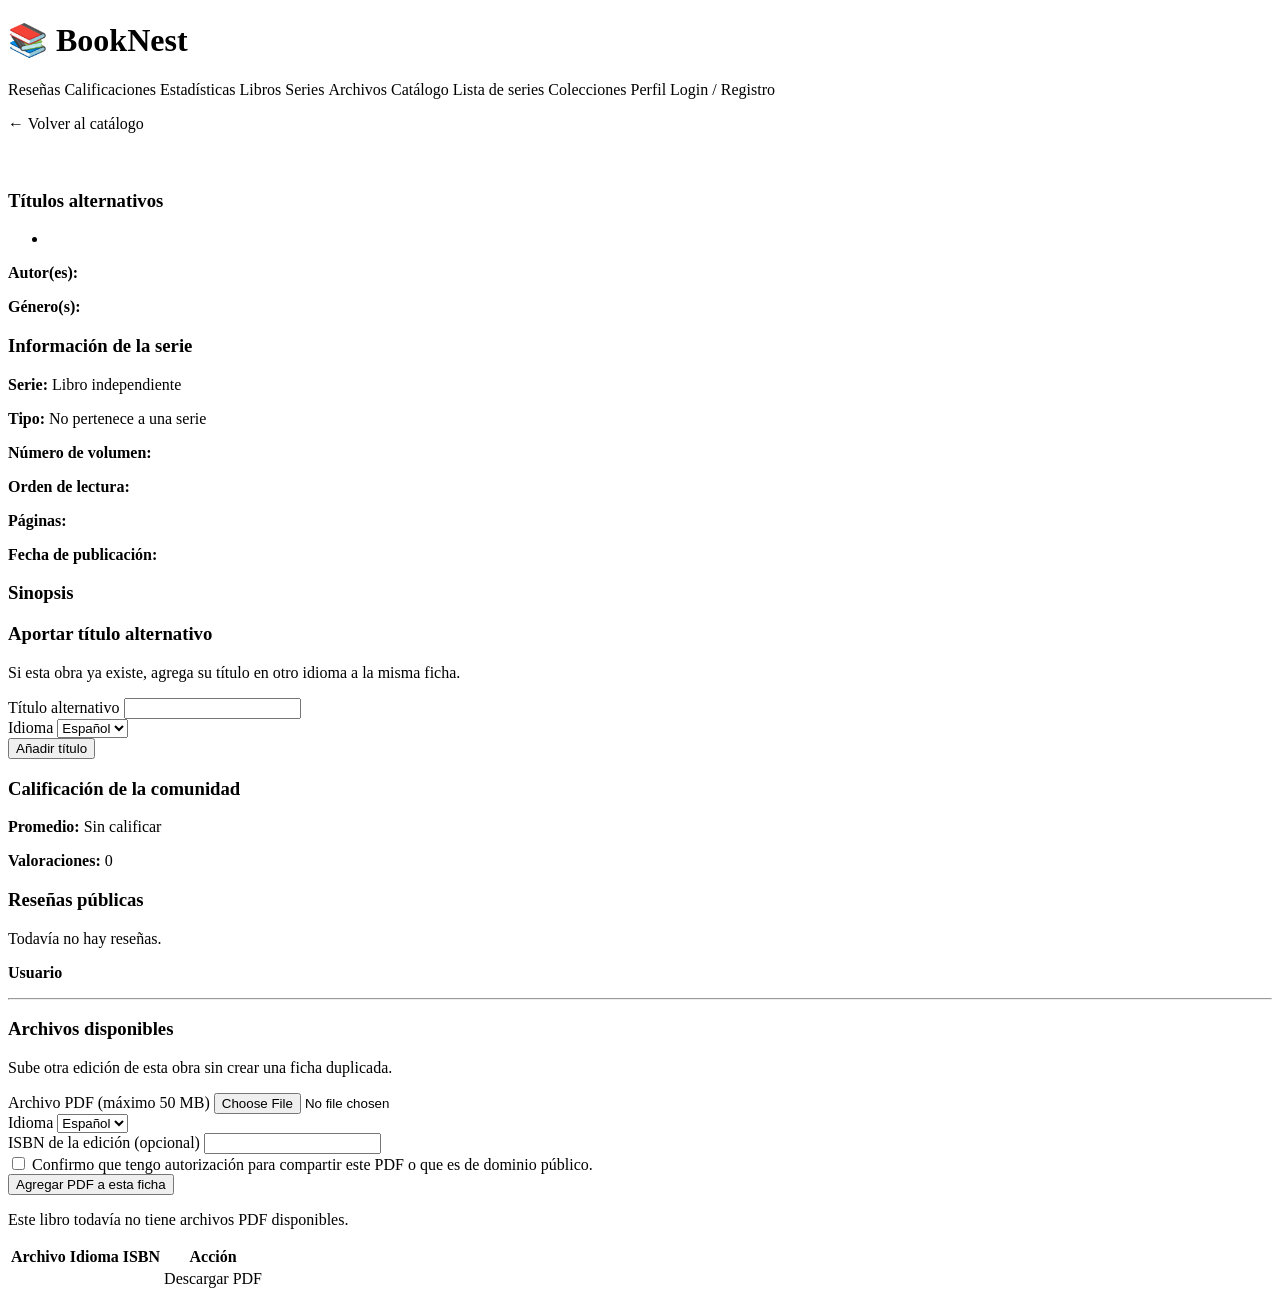
<file: backend/src/main/resources/templates/libro-ficha.html>
<!DOCTYPE html>
<html lang="es" xmlns:th="http://www.thymeleaf.org">
<head>
    <meta charset="UTF-8">
    <meta name="viewport" content="width=device-width, initial-scale=1.0">
    <title th:text="${libro.mainTitle}">Ficha del libro</title>
    <link rel="stylesheet" th:href="@{/css/styles.css}">
</head>
<body>

    <header class="navbar">
        <div class="container nav-content">
            <h1>📚 BookNest</h1>
            <nav aria-label="Navegación principal">
                <a class="nav-btn" style="display:inline-block;text-decoration:none" th:href="@{/index.html} + '#seccion-resenas'">Reseñas</a>
                <a class="nav-btn" style="display:inline-block;text-decoration:none" th:href="@{/index.html} + '#seccion-ratings'">Calificaciones</a>
                <a class="nav-btn" style="display:inline-block;text-decoration:none" th:href="@{/index.html} + '#seccion-estadisticas'">Estadísticas</a>
                <a class="nav-btn" style="display:inline-block;text-decoration:none" th:href="@{/index.html} + '#seccion-libros'">Libros</a>
                <a class="nav-btn" style="display:inline-block;text-decoration:none" th:href="@{/index.html} + '#seccion-series'">Series</a>
                <a class="nav-btn" style="display:inline-block;text-decoration:none" th:href="@{/index.html} + '#seccion-archivos'">Archivos</a>
                <a class="nav-btn" style="display:inline-block;text-decoration:none" aria-current="page" th:href="@{/catalogo}">Catálogo</a>
                <a class="nav-btn" style="display:inline-block;text-decoration:none"  th:href="@{/catalogo/series}">Lista de series</a>
                <a class="nav-btn" style="display:inline-block;text-decoration:none" th:href="@{/colecciones.html}">Colecciones</a>
                <a class="nav-btn" style="display:inline-block;text-decoration:none" th:href="@{/perfil.html}">Perfil</a>
                <a class="nav-btn" style="display:inline-block;text-decoration:none" th:href="@{/login.html}">Login / Registro</a>
            </nav>
        </div>
    </header>

    <main class="container">

        <p class="mt-1"><a th:href="@{/catalogo}">← Volver al catálogo</a></p>

        <article class="card mt-1">
            <h2 th:text="${libro.mainTitle}"></h2>

            <div th:if="${libro.coverUrl != null and !#strings.isEmpty(libro.coverUrl)}" class="mt-1">
                <img th:src="${libro.coverUrl}" th:alt="|Portada de ${libro.mainTitle}|"
                     style="max-width:180px;max-height:260px;object-fit:contain;border-radius:8px"
                     loading="lazy">
            </div>
            <section th:if="${!#lists.isEmpty(titulosAlternativos)}" class="mt-1">
                <h3>Títulos alternativos</h3>
                <ul>
                    <li th:each="titulo : ${titulosAlternativos}"
                        th:text="${titulo.title + ' (' + titulo.language + ')'}"></li>
                </ul>
            </section>
            <p>
                <strong>Autor(es):</strong>
                <span th:text="${autoresLibro}"></span>
            </p>

            <p>
                <strong>Género(s):</strong>
                <span th:text="${generosLibro}"></span>
            </p>
            
        <section class="book-series-info">
            <h3>Información de la serie</h3>

            <p>
                <strong>Serie:</strong>
                <span th:text="${nombreSerie}">Libro independiente</span>
            </p>

            <p>
                <strong>Tipo:</strong>
                <span th:text="${tipoSerie}">No pertenece a una serie</span>
            </p>

            <p th:if="${numeroVolumen != null}">
                <strong>Número de volumen:</strong>
                <span th:text="${numeroVolumen}"></span>
            </p>

            <p th:if="${ordenLectura != null}">
                <strong>Orden de lectura:</strong>
                <span th:text="${ordenLectura}"></span>
            </p>
        </section>

            <p><strong>Páginas:</strong> <span th:text="${libro.totalPages}"></span></p>
            <p><strong>Fecha de publicación:</strong>
               <span th:text="${libro.originalPublicationDate}"></span></p>

            <h3 class="mt-1">Sinopsis</h3>
            <p th:text="${libro.synopsis}"></p>
        </article>

        <section class="card mt-1">
            <h3>Aportar título alternativo</h3>
            <p>Si esta obra ya existe, agrega su título en otro idioma a la misma ficha.</p>
            <form id="form-titulo-alternativo" th:attr="data-book-id=${libro.id}">
                <div class="form-group"><label for="alt-titulo">Título alternativo</label>
                    <input id="alt-titulo" maxlength="500" required></div>
                <div class="form-group"><label for="alt-idioma">Idioma</label>
                    <select id="alt-idioma"><option value="es">Español</option><option value="en">Inglés</option></select></div>
                <button type="submit" class="btn btn-primary">Añadir título</button>
                <p id="alt-mensaje" role="status" aria-live="polite"></p>
            </form>
        </section>

        <section class="card mt-1">
            <h3>Calificación de la comunidad</h3>
            <p><strong>Promedio:</strong> <span th:text="${calificacion}">Sin calificar</span></p>
            <p><strong>Valoraciones:</strong> <span th:text="${totalCalificaciones}">0</span></p>
        </section>

        <section class="card mt-1">
            <h3>Reseñas públicas</h3>
            <p th:if="${#lists.isEmpty(resenasLibro)}">Todavía no hay reseñas.</p>
            <article th:each="resena : ${resenasLibro}" class="mt-1">
                <p><strong th:text="${resena.usuario}">Usuario</strong></p>
                <p th:text="${resena.contenido}"></p>
                <hr>
            </article>
        </section>

        <section class="card mt-1">
            <h3>Archivos disponibles</h3>
            <p>Sube otra edición de esta obra sin crear una ficha duplicada.</p>
            <form id="form-pdf-ficha" th:attr="data-book-id=${libro.id}" enctype="multipart/form-data">
                <div class="form-group"><label for="pdf-ficha-file">Archivo PDF (máximo 50 MB)</label>
                    <input type="file" id="pdf-ficha-file" accept=".pdf,application/pdf" required></div>
                <div class="form-group"><label for="pdf-ficha-idioma">Idioma</label>
                    <select id="pdf-ficha-idioma" required><option value="es">Español</option><option value="en">Inglés</option></select></div>
                <div class="form-group"><label for="pdf-ficha-isbn">ISBN de la edición (opcional)</label>
                    <input id="pdf-ficha-isbn" maxlength="20"></div>
                <label><input type="checkbox" id="pdf-ficha-autorizado" required> Confirmo que tengo autorización para compartir este PDF o que es de dominio público.</label>
                <div class="form-actions"><button type="submit" class="btn btn-primary">Agregar PDF a esta ficha</button></div>
                <p id="pdf-ficha-mensaje" role="status" aria-live="polite"></p>
            </form>

            <p th:if="${#lists.isEmpty(archivosLibro)}">
                Este libro todavía no tiene archivos PDF disponibles.
            </p>

            <div class="table-responsive"
                th:unless="${#lists.isEmpty(archivosLibro)}">

                <table>
                    <thead>
                        <tr>
                            <th>Archivo</th>
                            <th>Idioma</th>
                            <th>ISBN</th>
                            <th>Acción</th>
                        </tr>
                    </thead>

                    <tbody>
                        <tr th:each="archivo : ${archivosLibro}">
                            <td th:text="${archivo.originalFilename != null
                                ? archivo.originalFilename
                                : 'Documento PDF'}"></td>

                            <td th:text="${archivo.language == 'es'
                                ? 'Español'
                                : (archivo.language == 'en'
                                    ? 'Inglés'
                                    : archivo.language)}"></td>

                            <td th:text="${archivo.editionIsbn != null
                                ? archivo.editionIsbn
                                : 'No registrado'}"></td>

                            <td>
                                <a class="btn btn-primary"
                                th:href="@{/api/files/download/{id}(id=${archivo.id})}">
                                    Descargar PDF
                                </a>
                            </td>
                        </tr>
                    </tbody>
                </table>
            </div>
        </section>
        
    </main>

    <script th:src="@{/js/catalogo-titulos.js}"></script>
    <script th:src="@{/js/catalogo-pdf.js}"></script>
</body>
</html>
</file>
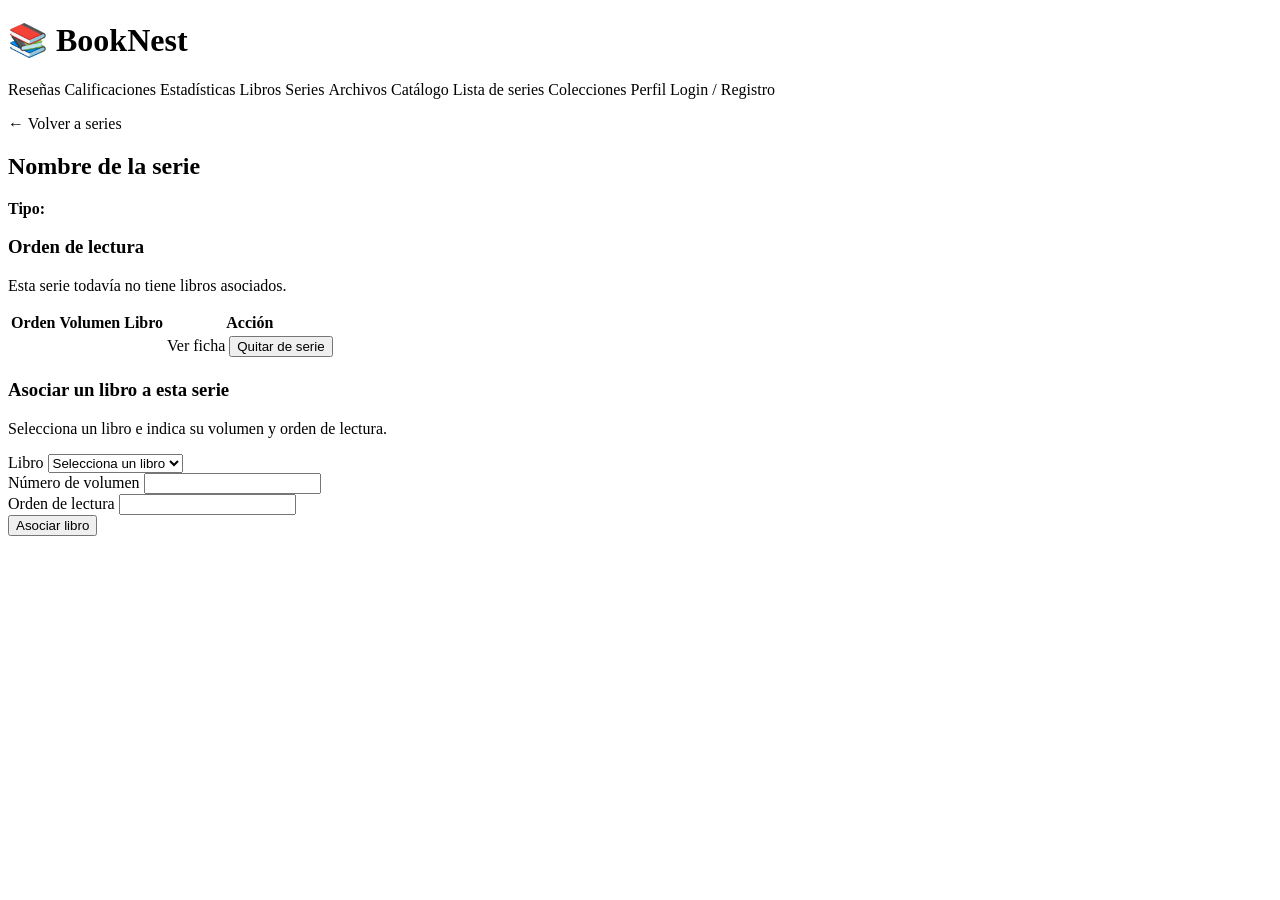
<file: backend/src/main/resources/templates/serie-detalle.html>
<!DOCTYPE html>
<html lang="es" xmlns:th="http://www.thymeleaf.org">
<head>
    <meta charset="UTF-8">
    <meta name="viewport" content="width=device-width, initial-scale=1.0">
    <title>BookNest - Detalle de serie</title>
    <link rel="stylesheet" th:href="@{/css/styles.css}">
</head>
<body>

<header class="navbar">
        <div class="container nav-content">
            <h1>📚 BookNest</h1>
            <nav aria-label="Navegación principal">
                <a class="nav-btn" style="display:inline-block;text-decoration:none" th:href="@{/index.html} + '#seccion-resenas'">Reseñas</a>
                <a class="nav-btn" style="display:inline-block;text-decoration:none" th:href="@{/index.html} + '#seccion-ratings'">Calificaciones</a>
                <a class="nav-btn" style="display:inline-block;text-decoration:none" th:href="@{/index.html} + '#seccion-estadisticas'">Estadísticas</a>
                <a class="nav-btn" style="display:inline-block;text-decoration:none" th:href="@{/index.html} + '#seccion-libros'">Libros</a>
                <a class="nav-btn" style="display:inline-block;text-decoration:none" th:href="@{/index.html} + '#seccion-series'">Series</a>
                <a class="nav-btn" style="display:inline-block;text-decoration:none" th:href="@{/index.html} + '#seccion-archivos'">Archivos</a>
                <a class="nav-btn" style="display:inline-block;text-decoration:none"  th:href="@{/catalogo}">Catálogo</a>
                <a class="nav-btn" style="display:inline-block;text-decoration:none" aria-current="page" th:href="@{/catalogo/series}">Lista de series</a>
                <a class="nav-btn" style="display:inline-block;text-decoration:none" th:href="@{/colecciones.html}">Colecciones</a>
                <a class="nav-btn" style="display:inline-block;text-decoration:none" th:href="@{/perfil.html}">Perfil</a>
                <a class="nav-btn" style="display:inline-block;text-decoration:none" th:href="@{/login.html}">Login / Registro</a>
            </nav>
        </div>
    </header>

<main class="container">

    <p class="mt-1">
        <a th:href="@{/catalogo/series}">
            ← Volver a series
        </a>
    </p>

    <section class="card">
        <h2 th:text="${serie.name}">Nombre de la serie</h2>

        <p>
            <strong>Tipo:</strong>
            <span th:text="${serie.seriesType}"></span>
        </p>

        <h3>Orden de lectura</h3>

        <p th:if="${#lists.isEmpty(librosSerie)}">
            Esta serie todavía no tiene libros asociados.
        </p>

        <div class="table-responsive"
             th:unless="${#lists.isEmpty(librosSerie)}">
            <table>
                <thead>
                    <tr>
                        <th>Orden</th>
                        <th>Volumen</th>
                        <th>Libro</th>
                        <th>Acción</th>
                    </tr>
                </thead>
                <tbody>
                    <tr th:each="dato : ${librosSerie}">
                        <td th:text="${dato.orden ?: 'No definido'}"></td>
                        <td th:text="${dato.volumen ?: 'No definido'}"></td>
                        <td th:text="${dato.libro.mainTitle}"></td>
                        <td>
                            <a class="nav-btn" style="display:inline-block;text-decoration:none"
                               th:href="@{/catalogo/libros/{id}(id=${dato.libro.id})}">
                                Ver ficha
                            </a>
                            <button type="button" class="btn btn-outline js-quitar-serie"
                                th:attr="data-book-id=${dato.libro.id},data-book-title=${dato.libro.mainTitle}">
                                Quitar de serie
                            </button>
                        </td>
                    </tr>
                </tbody>
            </table>
        </div>
    </section>

    <section class="card mt-1">
        <h3>Asociar un libro a esta serie</h3>
        <p>Selecciona un libro e indica su volumen y orden de lectura.</p>
        <form id="form-asociar-serie" th:attr="data-series-id=${serie.id}">
            <div class="form-group">
                <label for="serie-libro">Libro</label>
                <select id="serie-libro" required>
                    <option value="">Selecciona un libro</option>
                    <option th:each="libro : ${todosLibros}"
                            th:value="${libro.id}" th:text="${libro.mainTitle}"></option>
                </select>
            </div>
            <div class="form-group">
                <label for="serie-volumen">Número de volumen</label>
                <input type="number" id="serie-volumen" min="1" required>
            </div>
            <div class="form-group">
                <label for="serie-orden">Orden de lectura</label>
                <input type="number" id="serie-orden" min="1" required>
            </div>
            <button class="btn btn-primary" type="submit">Asociar libro</button>
            <p id="serie-mensaje" role="status" aria-live="polite"></p>
        </form>
    </section>
</main>
<script th:src="@{/js/serie-asociar.js}"></script>
</body>
</html>
</file>
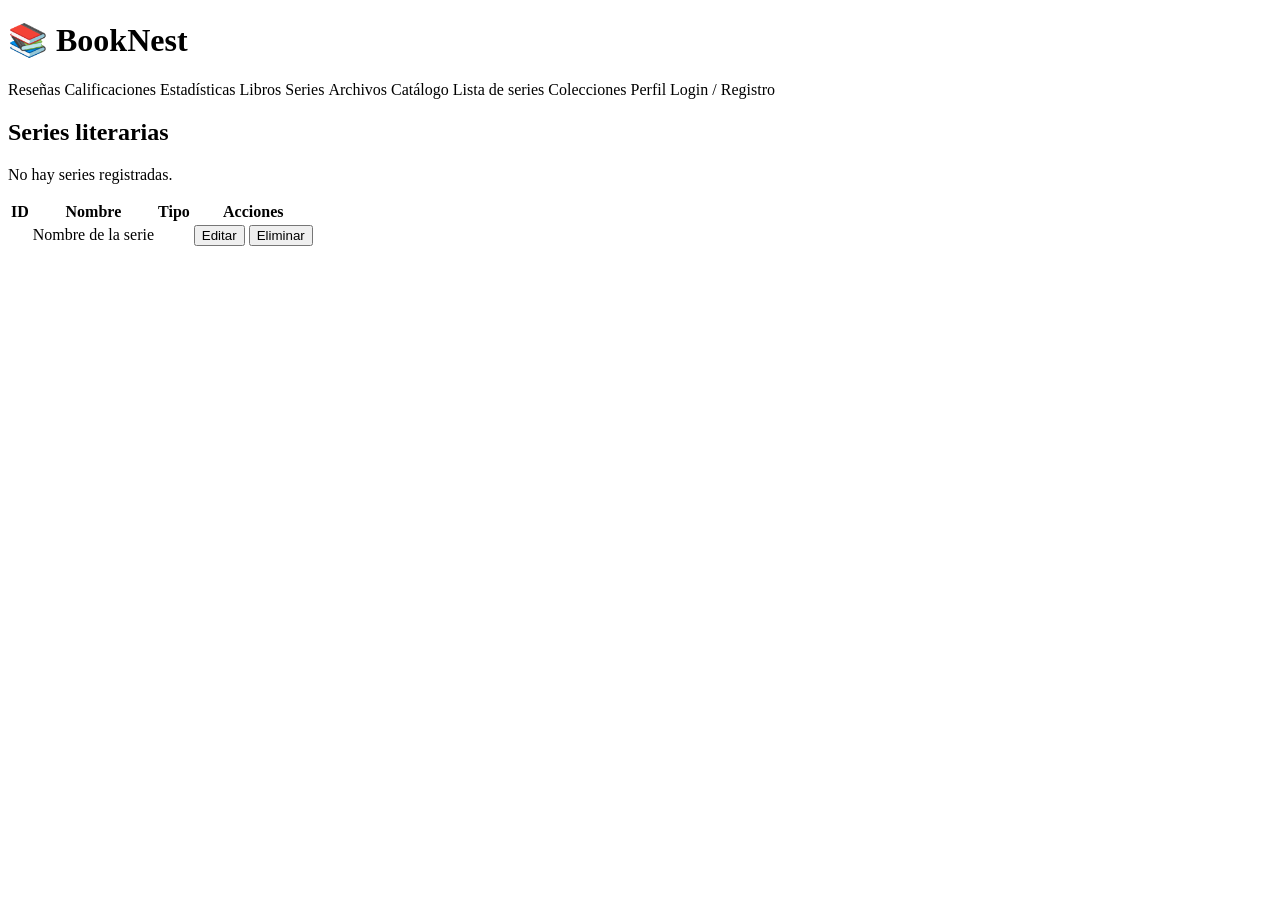
<file: backend/src/main/resources/templates/series-lista.html>
<!DOCTYPE html>
<html lang="es" xmlns:th="http://www.thymeleaf.org">
<head>
    <meta charset="UTF-8">
    <meta name="viewport" content="width=device-width, initial-scale=1.0">
    <title>BookNest - Series literarias</title>
    <link rel="stylesheet" th:href="@{/css/styles.css}">
</head>
<body>

    <header class="navbar">
        <div class="container nav-content">
            <h1>📚 BookNest</h1>
            <nav aria-label="Navegación principal">
                <a class="nav-btn" style="display:inline-block;text-decoration:none" th:href="@{/index.html} + '#seccion-resenas'">Reseñas</a>
                <a class="nav-btn" style="display:inline-block;text-decoration:none" th:href="@{/index.html} + '#seccion-ratings'">Calificaciones</a>
                <a class="nav-btn" style="display:inline-block;text-decoration:none" th:href="@{/index.html} + '#seccion-estadisticas'">Estadísticas</a>
                <a class="nav-btn" style="display:inline-block;text-decoration:none" th:href="@{/index.html} + '#seccion-libros'">Libros</a>
                <a class="nav-btn" style="display:inline-block;text-decoration:none" th:href="@{/index.html} + '#seccion-series'">Series</a>
                <a class="nav-btn" style="display:inline-block;text-decoration:none" th:href="@{/index.html} + '#seccion-archivos'">Archivos</a>
                <a class="nav-btn" style="display:inline-block;text-decoration:none"  th:href="@{/catalogo}">Catálogo</a>
                <a class="nav-btn" style="display:inline-block;text-decoration:none" aria-current="page" th:href="@{/catalogo/series}">Lista de series</a>
                <a class="nav-btn" style="display:inline-block;text-decoration:none" th:href="@{/colecciones.html}">Colecciones</a>
                <a class="nav-btn" style="display:inline-block;text-decoration:none" th:href="@{/perfil.html}">Perfil</a>
                <a class="nav-btn" style="display:inline-block;text-decoration:none" th:href="@{/login.html}">Login / Registro</a>
            </nav>
        </div>
    </header>

    <main class="container">

        <h2 class="mt-1">Series literarias</h2>

        <p th:if="${#lists.isEmpty(series)}">No hay series registradas.</p>

        <div class="table-responsive" th:unless="${#lists.isEmpty(series)}">
            <table>
                <thead>
                    <tr>
                        <th>ID</th>
                        <th>Nombre</th>
                        <th>Tipo</th><th>Acciones</th>
                    </tr>
                </thead>
                <tbody>
                    <tr th:each="serie : ${series}">
                        <td th:text="${serie.id}"></td>
                        <td>
                            <a th:href="@{/catalogo/series/{id}(id=${serie.id})}"
                            th:text="${serie.name}">
                                Nombre de la serie
                            </a>
                        </td>                    
                        <td th:text="${serie.seriesType}"></td>
                        <td>
                            <button type="button" class="btn btn-outline js-editar-serie"
                                th:attr="data-id=${serie.id},data-name=${serie.name},data-type=${serie.seriesType}">Editar</button>
                            <button type="button" class="btn btn-outline js-eliminar-serie"
                                th:attr="data-id=${serie.id},data-name=${serie.name}">Eliminar</button>
                        </td>
                    </tr>
                </tbody>
            </table>
        </div>

        <section class="card mt-1" id="serie-editar-panel" hidden>
            <h3>Editar serie</h3>
            <form id="serie-editar-form">
                <input type="hidden" id="serie-editar-id">
                <div class="form-group"><label for="serie-editar-nombre">Nombre</label>
                    <input id="serie-editar-nombre" required maxlength="255"></div>
                <div class="form-group"><label for="serie-editar-tipo">Tipo</label>
                    <select id="serie-editar-tipo" required>
                        <option value="bilogia">Bilogía</option><option value="trilogia">Trilogía</option>
                        <option value="saga">Saga</option>
                    </select></div>
                <button type="submit" class="btn btn-primary">Guardar serie</button>
                <button type="button" id="serie-cancelar" class="btn btn-outline">Cancelar</button>
            </form>
        </section>
        <p id="serie-lista-mensaje" role="status" aria-live="polite"></p>
    </main>
    <script th:src="@{/js/series-acciones.js}"></script>

</body>
</html>
</file>
<file: frontend/css/styles.css>
:root {
    --primary: #2563eb;
    --primary-hover: #1d4ed8;
    --bg: #f8fafc;
    --card-bg: #ffffff;
    --text: #1e293b;
    --muted: #64748b;
    --border: #e2e8f0;
    --success-bg: #dcfce7;
    --success-text: #166534;
    --error-bg: #fee2e2;
    --error-text: #991b1b;
    --danger: #dc2626;
}

* {
    box-sizing: border-box;
    margin: 0;
    padding: 0;
}

body {
    font-family: system-ui, -apple-system, sans-serif;
    background-color: var(--bg);
    color: var(--text);
    line-height: 1.5;
}

.container {
    max-width: 1200px;
    margin: 0 auto;
    padding: 0 1rem;
}

.navbar {
    background-color: var(--card-bg);
    border-bottom: 1px solid var(--border);
    padding: 1rem 0;
    margin-bottom: 1.5rem;
}

.nav-content {
    display: flex;
    justify-content: space-between;
    align-items: center;
    flex-wrap: wrap;
    gap: 1rem;
}

.nav-btn {
    background: none;
    border: none;
    padding: 0.5rem 1rem;
    font-size: 1rem;
    cursor: pointer;
    color: var(--muted);
    border-bottom: 2px solid transparent;
    font-weight: 500;
}

.nav-btn.active {
    color: var(--primary);
    border-bottom-color: var(--primary);
}

.alert {
    padding: 1rem;
    border-radius: 0.5rem;
    margin-bottom: 1.5rem;
    font-weight: 500;
    border: 1px solid transparent;
}

.alert.success {
    background-color: var(--success-bg);
    color: var(--success-text);
    border-color: #86efac;
}

.alert.error {
    background-color: var(--error-bg);
    color: var(--error-text);
    border-color: #fca5a5;
}

.hidden {
    display: none !important;
}

.grid-layout {
    display: grid;
    grid-template-columns: minmax(300px, 1fr) minmax(0, 2fr);
    gap: 1.5rem;
    margin-top: 1rem;
}

.grid-layout-equal {
    display: grid;
    grid-template-columns: 1fr 1fr;
    gap: 1.5rem;
    margin-top: 1rem;
}

@media (max-width: 850px) {
    .grid-layout,
    .grid-layout-equal {
        grid-template-columns: 1fr;
    }
}

.card {
    background: var(--card-bg);
    border: 1px solid var(--border);
    border-radius: 0.75rem;
    padding: 1.5rem;
    box-shadow: 0 1px 3px rgba(0,0,0,0.05);
    min-width: 0;
}

th, td {
    padding: 0.75rem;
    border-bottom: 1px solid var(--border);
    font-size: 0.9rem;
    overflow-wrap: anywhere;
}

.mt-1 { margin-top: 1rem; }

.form-group {
    margin-bottom: 1rem;
}

.form-group label {
    display: block;
    font-weight: 600;
    margin-bottom: 0.35rem;
    font-size: 0.9rem;
}

.form-group input,
.form-group select,
.form-group textarea,
.filter-group input,
.filter-group select {
    width: 100%;
    padding: 0.6rem;
    border: 1px solid var(--border);
    border-radius: 0.4rem;
    font-size: 0.95rem;
}

.input-sm {
    max-width: 165px;
}

.form-group input:focus,
.form-group select:focus,
.form-group textarea:focus {
    outline: 2px solid var(--primary);
    border-color: transparent;
}

.form-actions {
    display: flex;
    flex-wrap: wrap;
    gap: 0.5rem;
}

.btn {
    padding: 0.6rem 1rem;
    border-radius: 0.4rem;
    border: none;
    cursor: pointer;
    font-weight: 600;
    font-size: 0.9rem;
}

.btn-primary {
    background-color: var(--primary);
    color: white;
}

.btn-primary:hover { background-color: var(--primary-hover); }

.btn-secondary {
    background-color: var(--muted);
    color: white;
}

.btn-outline {
    background-color: transparent;
    border: 1px solid var(--border);
    color: var(--text);
}

.btn-sm {
    padding: 0.3rem 0.6rem;
    font-size: 0.8rem;
}

.btn-danger {
    background-color: var(--danger);
    color: white;
}

.table-header {
    display: flex;
    justify-content: space-between;
    align-items: center;
    flex-wrap: wrap;
    gap: 0.75rem;
    margin-bottom: 1rem;
}

.filter-group {
    display: flex;
    gap: 0.5rem;
    align-items: center;
}

.table-responsive {
    overflow-x: auto;
}

table {
    width: 100%;
    border-collapse: collapse;
    text-align: left;
}

th, td {
    padding: 0.75rem;
    border-bottom: 1px solid var(--border);
    font-size: 0.9rem;
}

th {
    background-color: #f1f5f9;
    font-weight: 600;
}

.text-center { text-align: center; }
</file>
<file: frontend/css/catalogo-ui.css>
/* BookNest · Estilos exclusivos del módulo Catálogo y Series */
.catalogo-management{--catalogo-accent:#466c67;--catalogo-light:#eef5f1}
.catalogo-heading{display:flex;align-items:center;justify-content:space-between;gap:1rem;flex-wrap:wrap;margin:0 0 1.35rem}
.catalogo-heading h2{font-size:clamp(1.55rem,3vw,2rem);margin:.2rem 0 .45rem;color:#293c38}
.catalogo-eyebrow{font-size:.73rem;letter-spacing:.13em;font-weight:800;color:var(--catalogo-accent);margin:0}
.catalogo-muted{color:#697775;line-height:1.55;font-size:.91rem;margin:.2rem 0}
.catalogo-form-grid{display:grid;grid-template-columns:minmax(0,1.45fr) minmax(290px,1fr);gap:1.3rem;align-items:start}
.catalogo-card{border:1px solid #dce7e1;border-radius:16px;box-shadow:0 7px 24px rgba(39,70,57,.06);padding:clamp(1.1rem,3vw,1.7rem)}
.catalogo-card-heading{display:flex;gap:.8rem;align-items:flex-start;margin-bottom:1.5rem}
.catalogo-card-heading h3{margin:0;font-size:1.12rem;color:#293c38}
.catalogo-step{display:grid;place-items:center;background:var(--catalogo-light);color:var(--catalogo-accent);font-weight:800;width:38px;height:38px;border-radius:12px;flex:none}
.catalogo-fields-two{display:grid;grid-template-columns:1fr 1fr;gap:1rem}
.catalogo-hint{display:block;margin-top:.35rem;color:#73827e;font-size:.79rem}
.catalogo-management .form-group input,.catalogo-management .form-group select,.catalogo-management .form-group textarea{background:#fff;border:1px solid #d4ded9;border-radius:9px;padding:.73rem .85rem}
.catalogo-management .form-group input:focus,.catalogo-management .form-group select:focus,.catalogo-management .form-group textarea:focus{outline:2px solid #8bb6a4;outline-offset:1px}
.catalogo-preview{display:flex;align-items:center;gap:1rem;background:#f7faf8;border:1px dashed #cbded3;border-radius:12px;padding:1rem;margin:0 0 1.25rem}
.catalogo-cover-frame{display:grid;place-items:center;width:76px;height:104px;background:#e8eee9;border-radius:8px;overflow:hidden;flex:none}
.catalogo-cover-frame img{width:100%;height:100%;object-fit:cover}
.catalogo-cover-frame span{text-align:center;font-size:1.7rem;color:#6a8379}
.catalogo-cover-frame small{display:block;font-size:.68rem}
.catalogo-tip{background:var(--catalogo-light);border-left:3px solid #7eae9b;border-radius:6px;padding:.9rem;font-size:.88rem;line-height:1.55;margin:1.5rem 0}
.catalogo-text-link{color:#416e60;font-weight:700;text-decoration:none}
.catalogo-result{font-size:.87rem;line-height:1.5;margin:.8rem 0 0}
.catalogo-result-ok{color:#21674d}.catalogo-result-error{color:#a83e40}
.catalogo-management .btn:disabled{opacity:.65;cursor:wait}
/* Navegación compartida de las vistas Thymeleaf del catálogo */
.catalogo-navbar .nav-content{gap:1rem}
.catalogo-navbar .catalogo-nav-links{display:flex;flex-wrap:wrap;align-items:center;gap:.45rem}
.catalogo-navbar .catalogo-nav-links a{display:inline-flex;align-items:center;justify-content:center;text-decoration:none;white-space:nowrap;font-size:.84rem;padding:.55rem .75rem}
.catalogo-navbar .catalogo-nav-links a[aria-current="page"]{background:#e9f2ee;border-color:#a8c9b9;color:#325f51}
@media(max-width:950px){.catalogo-form-grid{grid-template-columns:1fr}.catalogo-navbar .nav-content{align-items:flex-start}}
@media(max-width:540px){.catalogo-fields-two{grid-template-columns:1fr}.catalogo-heading .btn{width:100%;text-align:center}}
</file>
